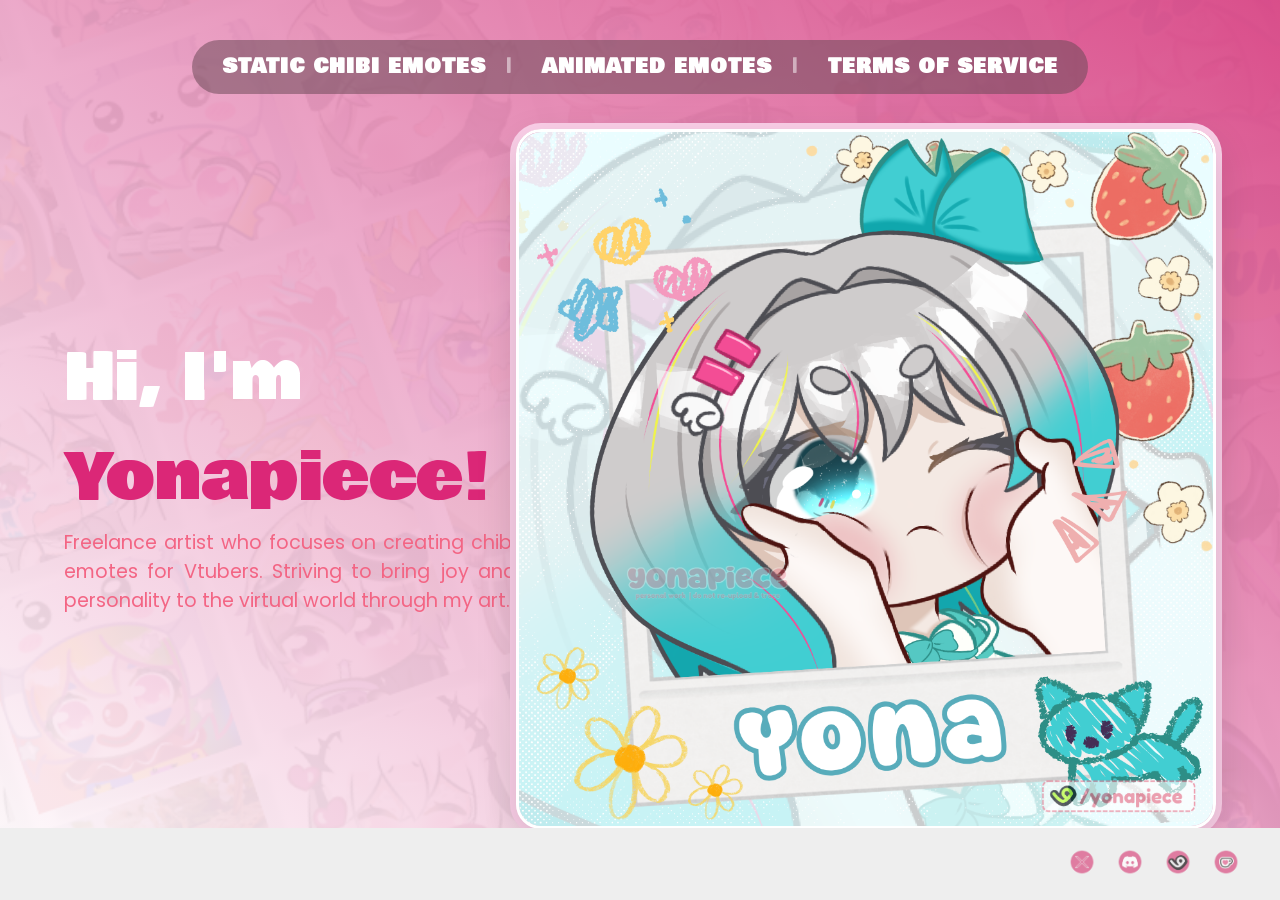
<file: index.html>
<!DOCTYPE html>
<html lang="en">
<head>
    <meta charset="UTF-8">
    <meta name="viewport" content="width=device-width, initial-scale=1.0">
    <title>Yonapiece | Portfolio</title>

    <!-- Fonts -->
    <link href="https://fonts.googleapis.com/css2?family=Bowlby+One&family=Caveat+Brush&family=Permanent+Marker&display=swap" rel="stylesheet">
    <link href="https://fonts.googleapis.com/css2?family=Poppins:wght@300;400;500&display=swap" rel="stylesheet">
    <link href="https://fonts.googleapis.com/css2?family=Fredoka:wght@400;600&display=swap" rel="stylesheet">

    <!-- CSS -->
    <link rel="stylesheet" href="style.css">
</head>

<body class="home-page"> <!-- ✅ ONLY ONE BODY -->

<!-- HEADER -->


<!-- FLOATING NAV -->
<nav class="main-nav">  
    <div class="nav-wrapper">
        <a href="static.html" class="nav-link">STATIC CHIBI EMOTES</a>
        <a href="animated.html" class="nav-link">ANIMATED EMOTES</a>
        <a href="https://docs.google.com/document/d/1c6USsTNT_i2LuzOn1C_YlSqgqIT7uOfXhsxbdtAFyUY/edit?tab=t.0#heading=h.nl8yqejasqca" class="nav-link">TERMS OF SERVICE</a>
    </div>
</nav>

<!-- HERO -->
<section class="hero">
    <div class="hero-content">
        <h1 class="hero-title">
            Hi, I'm <span class="highlight">Yonapiece!</span>
        </h1>

        <p class="hero-subtitle">
            Freelance artist who focuses on creating chibi emotes for Vtubers.
            Striving to bring joy and personality to the virtual world through my art.
        </p>
    </div>

    <div class="hero-image">
        <img src="yona.png" alt="Yonapiece Art">
    </div>
</section>
<footer class="footer">
  <div class="footer-content">
    <div class="socials">
  <a href="https://x.com/yonapiece" target="_blank">
    <img src="x.png" alt="X">
  </a>

  <a href="https://discord.com/users/1021711243515527178" target="_blank">
    <img src="dc.png" alt="Discord">
  </a>
  <a href="https://vgen.co/yonapiece" target="_blank">
    <img src="vgen.png" alt="VGEN">
  </a>
   <a href="https://ko-fi.com/yonapiece" target="_blank">
    <img src="kofi.png" alt="ko-fi">
  </a>

</div>
</footer>
</body>
</html>
</file>
<file: style.css>
* {
        margin: 0;
        padding: 0;
        box-sizing: border-box;
    }

    /* FULLSCREEN, NO SCROLL */
    html, body {
        height: 100%;
    }

    body {
        background: linear-gradient(225deg, #7A1036, #FF7EBE, #F5E0E2);
        font-family: 'Inter', sans-serif;
        color: #ffe4e6;
        overflow-x: hidden; /* 👈 ADD HERE */
    }

    /* --- Header --- */
  

    .header-right {
        display: flex;
        align-items: center;
        gap: 25px;
    }


   .home-page { 
  background:
    linear-gradient(
      to top right,
      rgba(255, 255, 255, 0.932),   /* bottom-left (start) */
      rgba(235, 165, 199, 0.945),    /* middle */
      rgba(217, 76, 137, 0.986)      /* top-right (end) */
    ),
    url("indexbg.png");
  min-height: 100vh;
  display: flex;
  flex-direction: column;

  background-size: cover;
  background-position: center;
  background-repeat: no-repeat;
}
    

     .cta-button {
        background: linear-gradient(135deg, #f0e6eb, #7c3b59);
        padding: 0.7rem 2rem;
        border-radius: 50px;
        color: white;
        text-decoration: none;
    }
    .home-page .footer {
  background-color: #eeeeee;
  padding: 20px 40px;
  margin-top: auto;
}

/* align content to right */
    .home-page .footer-content {
     display: flex;
    justify-content: flex-end;
}

/* text style */
    .home-page .footer-text {
     color: #555;
    font-size: 14px;
}


    /* --- HERO --- */
    .hero {
        display: flex;
        align-items: center;
        justify-content: space-between;
        padding: 60px 5% 20px;
        min-height: 75vh; /* PERFECT FIT */
        
    }

    .hero-content {
        flex: 1;
    }

    .hero-title {
        font-size: 4rem;
        color: #ffffff;
        font-weight: 50;
        font-family: "Bowlby One", sans-serif;;
    }

    .highlight {
        color: #db2777;
    }

    .hero-subtitle {
        color: #f36584;
        margin: 0;
        max-width: 500px;
        font-size: 1.2rem;
        margin-bottom: 20px;
        font-family: 'Poppins', sans-serif; 

        text-align: justify; /* 👈 THIS */
    }
    .hero-btns {
        display: flex;
        gap: 1rem;
    }

   .btn-primary {
        background: #f472b6;
        padding: 1rem 2rem;
        border-radius: 10px;
        color: #1a0b16;
        text-decoration: none;
        font-weight: 700;
    }

    .btn-secondary {
        border: 2px solid #db2777;
        padding: 1rem 2rem;
        border-radius: 10px;
        color: #db2777;
        text-decoration: none;
    }
    .btn-primary,
    .btn-secondary {
        position: relative;
        z-index: 60;
        cursor: pointer; /* just in case */
    }   

    /* IMAGE */
    .hero-image img {
        max-width: 700px;
        width: 100%;
        border-radius: 25px;
        border: 3px solid #ffffff;
        transition: transform 0.3s ease, box-shadow 0.3s ease;
        box-shadow: 
            0 15px 40px rgba(0, 0, 0, 0.15), /* soft shadow */
            0 0 0 6px #fbcfe8; /* pink outer frame */
        margin-right: 0px;
    }
    .hero-image img:hover {
        transform: translateY(-8px);
        box-shadow: 
            0 25px 60px rgba(0, 0, 0, 0.2),
            0 0 0 8px #f9a8d4;
    }


   .nav-item {
        text-decoration: none;
        color: #444;
        font-size: 1.2rem;
        font-weight: 600;
        font-family: 'Caveat Brush', cursive; /* 👈 THIS LINE */
        padding: 10px 20px;
        border-radius: 20px;
        background: linear-gradient(#F5E0E2, #FF7EBE);
        border: 2px solid transparent;
        transition: all 0.3s ease;
        text-align: justify;
    }
     .nav-item:hover {
        background: #f472b6;
        color: white;

        transform: translateY(-4px) scale(1.05);

        box-shadow: 0 8px 20px rgba(244, 114, 182, 0.4);
    }
   .main-nav {
        display: flex;
        justify-content: center;
        margin-top: 40px;
        
    }
    .nav-wrapper {
        display: flex;
        gap: 30px;
        align-items: center;
        background: #6b4a5788;
        padding: 12px 30px;
        border-radius: 50px;
        animation: floatNav 3s ease-in-out infinite;
        box-shadow: 0 8px 25px rgba(124, 58, 237, 0);
    }
    @keyframes floatNav {
        0% {
            transform: translateY(0);
        }
        50% {
            transform: translateY(-6px); /* goes up */
        }
        100% {
            transform: translateY(0);
        }
    }
    .nav-link {
        text-decoration: none;
        color: white;
        font-weight: 700;
        font-size: 1.2rem;
        letter-spacing: 1px;
        font-family: "Bowlby One", sans-serif;
        position: relative;
        transition: all 0.3s ease;
    }
    /* DIVIDER LINE (optional) */
     .nav-link:not(:last-child)::after {
        content: "|";
        margin-left: 20px;
        color: rgba(255,255,255,0.5);
    }
    .nav-link:hover {
        transform: translateY(-2px);
        opacity: 0.85;
    }
    .caveat-brush-regular {
    font-family: "Caveat Brush", cursive;
    font-weight: 400;
    font-style: normal;
    }

    .permanent-marker-regular {
    font-family: "Permanent Marker", cursive;
    font-weight: 400;
    font-style: normal;
    }


    .honk-font {
    font-family: "Honk", system-ui;
    font-optical-sizing: auto;
    font-weight: 400;
    font-style: normal;
    font-variation-settings:
        "MORF" 15,
        "SHLN" 50;
    }
   .home-page .socials {
  display: flex;
  gap: 20px;
  align-items: center;
}

/* icon style */
.home-page .socials img {
  width: 28px;
  transition: 0.3s ease;
  opacity: 0.7;
}

/* hover effect */
.home-page .socials img:hover {
  transform: scale(1.2);
  opacity: 1;
}
    .bowlby-one-regular {
    font-family: "Bowlby One", sans-serif;
    font-weight: 400;
    font-style: normal;
    }
    /* PAGE TITLE */
    .page-title {
        text-align: center;
        font-size: 3rem;
        margin-top: 40px;
        color: white;
        font-family: "Bowlby One", sans-serif;
    }

    /* GRID */
    .emote-grid {
        display: grid;
        grid-template-columns: repeat(auto-fit, minmax(200px, 1fr));
        gap: 30px;
        padding: 50px 10%;
    }

    /* IMAGES */
    .emote-grid img {
        width: 100%;
        border-radius: 20px;
        transition: 0.3s;
        box-shadow: 0 10px 25px rgba(0,0,0,0.2);
    }

    /* HOVER EFFECT 🔥 */
    .emote-grid img:hover {
        transform: scale(1.08) translateY(-8px);
        box-shadow: 0 20px 40px rgba(0,0,0,0.3);
    }
    /* ===== MOBILE FIX (INDEX PAGE) ===== */
@media (max-width: 768px) {

  .hero {
    flex-direction: column;
    align-items: center;
    justify-content: center;
    text-align: center;
    padding: 30px 20px;
  }

  .hero-content {
    width: 100%;
  }

  .hero-image {
    width: 100%;
    display: flex;
    justify-content: center;
    margin-top: 20px;
  }

  .hero-image img {
    width: 80%;
    max-width: 280px;
    margin: 0 auto;
    margin-top: -10px;
  }

  .hero-title {
    font-size: 2rem;
  }

  .hero-subtitle {
    font-size: 14px;
    text-align: center;
    color: #ffffff;
    text-shadow: 1px 1px 4px rgba(0, 0, 0, 0.808);
  }

  .nav-wrapper {
    flex-wrap: wrap;
    justify-content: center;
    gap: 10px;
    padding: 10px;
  }

  .nav-link {
    font-size: 12px;
  }
}

@media (max-width: 768px) {

  .nav-wrapper {
    flex-direction: column;   /* stack items */
    gap: 8px;                 /* tighter spacing */
    padding: 12px 18px;       /* smaller box */
    border-radius: 20px;      /* less pill-shaped */
  }

  .nav-link {
    font-size: 14px;          /* smaller text */
    text-align: center;
  }

  /* REMOVE the "|" divider on mobile */
  .nav-link:not(:last-child)::after {
    content: none; /* 🔥 force remove */
  }

}

@media (max-width: 768px) {

  .home-page .hero {
    flex-direction: column; /* stack */
    align-items: center;
    text-align: center;
    gap: 20px; /* 👈 controls spacing between text & image */
  }

  .home-page .hero-image img {
    margin-top: -150px;
    width: 80%;
    max-width: 300px;
  }

}




















































    /* only for static page */
    .static-page .static-only {
        justify-content: center;
        padding: 14px 40px;
    }

    /* make text bigger & centered nicely */
    .static-page .nav-link.active {
        font-size: 1.4rem;
        letter-spacing: 3px;
        cursor: pointer;
    }
    .static-page {
        background: url("yona.png") center/cover no-repeat;
        overflow-x: hidden;
        overflow-y: auto;
        min-height: 100vh;
        position: relative;
    }
    .static-page::before {
        content: "";
        position: fixed;
        inset: 0;
        background: rgba(255, 255, 255, 0.6);
        z-index: 0;/* 👈 KEY FIX */
        background: rgba(255, 255, 255, 0.6);
        pointer-events: none;
    }
    /* NORMAL size (no breaking gallery) */
.static-page .zoom-img {
  width: 60px;
  height: 60px;
  object-fit: contain;
  cursor: pointer;
  transition: transform 0.3s ease;
}

.static-page .zoom-img:hover {
  transform: scale(1.1);
}


    .static-page .site-header {
        background: transparent;
        position: relative;
        z-index: 10;
        box-shadow: none;
        border-bottom: none;
    }
    .static-page .gallery {
  display: grid;
  grid-template-columns: repeat(auto-fit, 110px);
  justify-content: center;
  gap: 25px;

  padding: 20px;
  max-width: 900px;
  margin: 0 auto; /* ✅ center properly */

  opacity: 0;
  transform: translateY(20px);
  animation: galleryFade 0.8s ease forwards;
}
    @keyframes galleryFade {
    to {
        opacity: 1;
        transform: translateY(0);
    }
    }
    .static-page .gallery img {
    width: 120px;
    height: 120px;
    align-self: center;
    border-radius: 15px;
    object-fit: cover;
    box-shadow: 0 8px 20px rgba(0, 0, 0, 0.822);
    transition: 0.3s ease;
    cursor: zoom-in;
    opacity: 0;
    transform: translateY(20px) scale(0.95);
    animation: itemFade 0.5s ease forwards;
    }
    .static-page .gallery img:nth-child(1) { animation-delay: 0.05s; }
    .static-page .gallery img:nth-child(2) { animation-delay: 0.1s; }
    .static-page .gallery img:nth-child(4) { animation-delay: 0.15s; }
    .static-page .gallery img:nth-child(5) { animation-delay: 0.2s; }
    .static-page .gallery img:nth-child(6) { animation-delay: 0.25s; }
    .static-page .gallery img:nth-child(7) { animation-delay: 0.3s; }
    .static-page .gallery img:nth-child(8) { animation-delay: 0.35s; }
    .static-page .gallery img:nth-child(9) { animation-delay: 0.4s; }
    .static-page .gallery img:nth-child(10) { animation-delay: 0.45s;}
    .static-page .gallery img:nth-child(11) { animation-delay: 0.5s; }
    .static-page .gallery img:nth-child(12) { animation-delay: 0.55s;}
    .static-page .gallery img:nth-child(13) { animation-delay: 0.6s; }
    .static-page .gallery img:nth-child(14) { animation-delay: 0.65s;}
    .static-page .gallery img:nth-child(15) { animation-delay: 0.7s;}
    .static-page .gallery img:nth-child(16) { animation-delay: 0.75s;}
    .static-page .gallery img:nth-child(17) { animation-delay: 0.8s; }
    .static-page .gallery img:nth-child(18) { animation-delay: 0.8s;}
    .static-page .gallery img:nth-child(19) { animation-delay: 0.8s;}
    .static-page .gallery img:nth-child(20) { animation-delay: 0.8s;}
    .static-page .gallery img:nth-child(21) { animation-delay: 0.8s;}
    .static-page .gallery img:nth-child(22) { animation-delay: 0.8s;}
    .static-page .gallery img:nth-child(23) { animation-delay: 0.8s; }
    .static-page .gallery img:nth-child(24) { animation-delay: 0.8s; }
    .static-page .gallery img:nth-child(25) { animation-delay: 0.8s; }
    .static-page .gallery img:nth-child(26) { animation-delay: 0.8s; }
    .static-page .gallery img:nth-child(27) { animation-delay: 0.8s; }
    .static-page .gallery img:nth-child(28) { animation-delay: 0.8s; }
    .static-page .gallery img:nth-child(29) { animation-delay: 0.8s; }
    .static-page .gallery img:nth-child(30) { animation-delay: 0.8s; }
    .static-page .gallery img:nth-child(31) { animation-delay: 0.8s; }
    .static-page .gallery img:nth-child(32) { animation-delay: 0.8s; }
    .static-page .gallery img:nth-child(33) { animation-delay: 0.8s; }
    .static-page .gallery img:nth-child(34) { animation-delay: 0.8s; }
    .static-page .gallery img:nth-child(35) { animation-delay: 0.8s; }
    .static-page .gallery img:nth-child(36) { animation-delay: 0.8s; }
    .static-page .gallery img:nth-child(37) { animation-delay: 0.8s; }



    @keyframes itemFade {
    to {
        opacity: 1;
        transform: translateY(0) scale(1);
    }
    }


    .static-page .gallery img:hover {
    transform: scale(1.08) translateY(-5px);
    box-shadow: 0 18px 40px rgba(0,0,0,0.25);
    animation-fill-mode: forwards;
    }
    .static-page .static-layout {
        display: flex;
        gap: 30px;
        padding: 20px;
        align-items: flex-start; /* 👈 important */
    }
    .static-page .side-panel {
        flex: 1;
        max-width: 350px;
        margin-left: auto;   /* keep it on the right */
        margin-right: 250px;
        margin-top: 30px;
        position: sticky;
        top: 100px;
        width: 350px;
        height: 350px;
        padding: 15px;
        border-radius: 16px;
        background: rgba(255, 255, 255, 0.6); /* softer */
        backdrop-filter: blur(12px);          /* ✨ magic */
        -webkit-backdrop-filter: blur(12px);
        color: #333; /* make text readable */
        box-shadow: 0 10px 25px rgba(0,0,0,0.15);
        overflow: hidden;
        min-height: 350px;
        display: flex;
        flex-direction: column;
        position: relative;
    }
    /* scroll box */
    .static-page .tos-box {
       
        overflow-y: auto;
        max-height: 70vh;
        background: #f9f9f9; /* 👈 subtle contrast */
        border: 1px solid rgba(0,0,0,0.08);
        border-radius: 12px;
        padding: 15px;
        padding-right: 10px;
        flex: 1;
    }

    /* clean spacing */
    .static-page .tos-box li {
        margin-bottom: 10px;
        line-height: 1.6;
        font-family: 'Poppins', sans-serif; /* clean + modern */
        font-size: 0.95rem;
        color: #444;
    }

    .static-page .tos-box strong {
        display: block;
        margin-top: 15px;
        margin-bottom: 8px;
        font-size: 1rem;
    }

    .static-page .side-panel h2 {
        margin-bottom: 10px;
        font-family: 'Bowlby One', cursive;
        font-size: 1.4rem;
        letter-spacing: 1px;
        color: #FC78B1;
    }

    /* Section titles (Inclusion, Further Details, etc.) */
    .static-page .side-panel strong {
        display: block;
        margin-top: 15px;
        margin-bottom: 5px;
        letter-spacing: 1px;
        font-family: 'Bowlby One';
        font-size: 1.3rem;
        color: #FC78B1;
    }

    /* List spacing */
    .static-page .side-panel ul {
        padding-left: 20px;
        margin-bottom: 10px;
    }

    .static-page .side-panel li {
        margin-bottom: 20px; /* space between lines */
    }


    @media (min-width: 1400px) {
        .static-page .gallery {
            max-width: 1100px;
        }

        .static-page .gallery img {
            width: 110px;
            height: 110px;
        }
    }

    /* 📱 Tablet */
    @media (max-width: 768px) {

        .static-page .gallery {
            grid-template-columns: repeat(auto-fill, 90px);
            gap: 20px;
            padding: 20px;
        }
        .static-page .gallery img {
            width: 90px;
            height: 90px;
        }
    }

    /* 📱 Small phones */
    @media (max-width: 768px) {
        .static-page .gallery {
            grid-template-columns: repeat(auto-fill, 75px);
            gap: 15px;
            padding: 15px;
        }

        .static-page .gallery img {
            width: 75px;
            height: 75px;
        }
         /* 🔥 ADD THIS PART */
  .static-page .btn-primary,
  .static-page .btn-secondary {
    padding: 0.5rem 0.8rem;
    font-size: 13px;
    }

        @media (max-width: 768px) {


  .static-page .side-panel {
    width: 100%;
    margin-top: 20px;
  }

}
    }
    /* LIGHTBOX BASE */
    .static-page #lightbox {
    position: fixed;
    top: 0;
    left: 0;
    width: 100%;
    height: 100%;

    background: rgba(0,0,0,0.6);
    backdrop-filter: blur(8px);

    display: flex;
    justify-content: center;
    align-items: center;

    opacity: 0;
    visibility: hidden;

    transition: opacity 0.3s ease, visibility 0.3s ease;

    z-index: 999;
    }

    /* SHOW STATE */
    .static-page #lightbox.active {
    opacity: 1;
    visibility: visible;
    cursor: zoom-out;
    }

    /* IMAGE */
    .static-page #lightbox img {
    width: 350px;        /* fixed size instead of huge */
    max-width: 90%;      /* responsive fallback */
    height: auto;
    filter: blur(0.5px);
    border-radius: 16px;
    box-shadow: 0 20px 50px rgba(0,0,0,0.5);

    transform: scale(0.8);
    transition: transform 0.3s ease;
    }

    /* ZOOM IN */
    .static-page #lightbox.active img {
    transform: scale(1);
    }
    .static-page .gallery-container {
    max-width: 1000px;
    margin: 20px auto;
    padding:  25px;
    background: rgba(255, 255, 255, 0.671);
    border-radius: 20px;
    box-shadow: 0 8px 20px rgba(0, 0, 0, 0.08);
    margin-left: 20px;
    }
    .static-page .tos-container {
        background: rgba(255, 255, 255, 0.95); /* 👈 MUCH clearer */
        padding: 20px;
        border-radius: 20px;

        box-shadow: 0 10px 25px rgba(0,0,0,0.15);

        height: 100%;
        overflow-y: auto; /* 👈 SCROLL INSIDE */

        backdrop-filter: blur(10px);
    }

    /* TEXT FIX */
    .static-page .tos-container h2,
    .static-page .tos-container h3,
    .static-page .tos-container li {
        color: #333; /* 👈 FIX readability */
    }

    /* optional nice scroll */
    .static-page .tos-container::-webkit-scrollbar {
        width: 6px;
    }

    .static-page .tos-container::-webkit-scrollbar-thumb {
        background: #ccc;
        border-radius: 10px;
    }
    .static-page .gallery-section {
        flex: 3;
    }
    @media (max-width: 768px) {

        .static-page .static-layout {
            flex-direction: column; /* stack vertically */
        }

        .static-page .gallery-section {
            width: 100%;
        }

        .static-page .side-panel {
            position: relative; /* ❗ remove sticky on mobile */
            top: 0;

            width: 100%;
            max-width: 100%;

            height: auto; /* no square on mobile */
            margin: 20px 0;

            border-radius: 15px;
        }

        .static-page .tos-box {
            max-height: 300px; /* still scrollable */
        }
    }
    @media (max-width: 768px) {

        .static-page .gallery {
            grid-template-columns: repeat(3, 1fr); /* 3 per row */
            gap: 10px;
        }

        .static-page .gallery img {
            width: 100%;
            height: auto;
        }
    }
    @media (max-width: 768px) {

        .static-page .site-header {
            text-align: center;
            padding: 10px;
        }

        .static-page .logo a {
            font-size: 1.2rem;
        }

        .static-page .main-nav {
            text-align: center;
        }
    }
    .static-page .modal {
  display: none;
  position: fixed;
  inset: 0;
  background: rgba(0,0,0,0.6);
  backdrop-filter: blur(8px);
  justify-content: center;
  align-items: center;
  z-index: 999;
}

.static-page .modal img {
  max-width: 400px;
  border-radius: 20px;
}
    /* MODAL BASE */
    .static-page #price-modal,
    .static-page #contact-modal {
        position: fixed;
        inset: 0;
        background: rgba(0,0,0,0.6);
        backdrop-filter: blur(8px);

        display: flex;
        justify-content: center;
        align-items: center;

        opacity: 0;
        visibility: hidden;

        transition: 0.3s ease;
        z-index: 999;
    }
    .static-page #contact-modal img:hover,
.static-page #price-modal img:hover {
    transform: scale(0.95);
    filter: drop-shadow(0 12px 25px rgba(0,0,0,0.35));
}
.static-page #contact-modal .contact-box img {
  width: 40px;
  height: 40px;
  object-fit: contain;
  gap: 20px;
}  
.static-page #contact-modal .contact-box a:nth-child(2):hover {
  box-shadow: 0 0 20px rgb(255, 0, 119); /* Discord */
}

.static-page #contact-modal .contact-box a:nth-child(3):hover {
  box-shadow: 0 0 20px rgb(253, 0, 139); /* Gmail */
}
.static-page #contact-modal .contact-box a:nth-child(1):hover {
  box-shadow: 0 0 20px rgb(252, 0, 126); /* Gmail */
}
.static-page #contact-modal .contact-box {
  display: flex;
  flex-direction: row; /* 🔥 THIS makes it vertical */
  align-items: center;   /* optional: center them */
  gap: 40px;             /* spacing between icons */
}
.static-page #contact-modal .contact-box a {
  background: white;
  padding: 15px;
  border-radius: 15px;

  display: flex;
  justify-content: center;
  align-items: center;

  width: 80px;   /* size of the box */
  height: 80px;

  box-shadow: 0 8px 20px rgba(0,0,0,0.15);
  transition: 0.3s ease;
}
    /* ACTIVE */
    .static-page #price-modal.active,
    .static-page #contact-modal.active {
        opacity: 1;
        visibility: visible;
    }

    /* PRICE IMAGE */
    .static-page #price-modal img {
        max-width: 90%;
        max-height: 90%;
        border-radius: 20px;
        box-shadow: 0 20px 50px rgba(0,0,0,0.5);
    }

    /* CONTACT BOX */
    .static-only .contact-box {
        background: white;
        padding: 30px;
        border-radius: 20px;
        display: flex;
        flex-direction: column;
        gap: 15px;
    }

    .static-page .contact-box a {
        text-decoration: none;
        font-weight: bold;
        color: #db2777;
        text-align: center;
    }
    .static-page .some-overlay-class {
        pointer-events: none;
    }
    .static-page .action-buttons {
        position: relative;
        z-index: 50; /* 🔥 ensures it's above everything */
        display: flex;
        gap: 12px;
        margin: 20px;
        flex-direction: column; /* stack nicely under TOS */
        margin-top: 20px;
        align-items: center;
    }
    .static-page .side-panel .btn-primary,
    .static-page .side-panel .btn-secondary {
        width: 100%;
        text-align: center;
    }
    .static-page .expand-btn {
        position: absolute;
        top: 10px;
        right: 10px;

        width: 35px;
        height: 35px;

        border-radius: 50%;
        border: none;

        background: rgba(255,255,255,0.8);
        cursor: pointer;
        font-size: 16px;

        box-shadow: 0 4px 10px rgba(0,0,0,0.2);
        transition: 0.2s;
    }

    .static-page .expand-btn:hover {
        transform: scale(1.1);
    }
    /* BACKDROP */
   .static-page  #tos-modal {
        position: fixed;
        inset: 0;
        background: rgba(0,0,0,0.6);
        backdrop-filter: blur(8px);

        display: flex;
        justify-content: center;
        align-items: center;

        opacity: 0;
        visibility: hidden;
        transition: 0.3s ease;
        z-index: 999;
    }

   .static-page  #tos-modal.active {
        opacity: 1;
        visibility: visible;
    }

    /* MODAL BOX */
   .static-page .tos-modal-content {
        background: #ffffff;
        color: #333; /* 🔥 FIX: makes text readable */

        width: 90%;
        max-width: 600px;
        max-height: 80vh;

        border-radius: 20px;
        padding: 25px;

        display: flex;
        flex-direction: column;
        gap: 10px;

        position: relative;
        overflow: hidden; /* prevents weird overflow */
    }

    /* SCROLL AREA */
    .static-page .tos-modal-scroll {
        overflow-y: auto;
        max-height: 65vh;

        padding-right: 10px;
    }

    /* CLOSE BUTTON */
   .static-page #close-tos {
        position: absolute;
        top: 12px;
        right: 16px;
        cursor: pointer;
        font-size: 22px;
        font-weight: bold;
        color: #ff7aa8;

        transition: 0.2s;
    }

   .static-page #close-tos:hover {
        transform: scale(1.2);
    }

    /* TEXT SPACING */
   .static-page .tos-modal-content h2 {
        margin-bottom: 10px;
    }

   .static-page .tos-modal-content strong {
        display: block;
        margin-top: 10px;
        margin-bottom: 5px;
    }

   .static-page .tos-modal-content ul {
        padding-left: 20px;
        margin-bottom: 10px;
    }

   .static-page .tos-modal-content li {
        margin-bottom: 5px;
    }
    .static-page .site-header {
        display: flex;
        align-items: center;
        justify-content: center;
        padding: 1.5rem 5%;
        border-bottom: 2px solid rgba(0,0,0,0.05);
        background: rgba(255, 255, 255, 0.726);
        color: #7A1036;
        box-shadow: 0 4px 20px rgba(0,0,0,0.08);
    }

    .static-page .header-right {
        display: flex;
        align-items: center;
        gap: 25px;
    }

    .static-page .logo {
        font-size: 3.0rem;
        font-weight: 1000;
        position: static; /* remove absolute positioning */
        transform: none;
        margin-left: -20px;
        background: none;
        padding: 0;
        border: none;
        color: #D94C8A;
        letter-spacing: 2px;
        text-transform: uppercase;
        text-shadow:none;
       
        
        
    }
    .static-page .logo a {
        text-decoration: none;
        display: inline-block;
        padding: 12px 24px;

        font-family: "Bowlby One", sans-serif;
        font-size: 3rem;
        font-weight: 400;
        color: #ffffff;

        background: linear-gradient(135deg, #000000c0, #be42be);
        border-radius: 18px;
        border: 2px solid rgba(255,255,255,0.6);

        letter-spacing: 1px;
        text-transform: uppercase;

        /* 👇 THIS is the chunky magic */
        text-shadow:
        2px 2px 0 rgba(20, 20, 20, 0.192),  /* stronger */
        4px 4px 0 rgba(0,0,0,0.4); 

        box-shadow: 0 8px 20px rgba(0,0,0,0.15);
        transition: 0.3s;
    }
    .static-page .logo a:hover {
        transform: translateY(-3px) scale(1.05);

        box-shadow: 0 15px 30px rgba(36, 1, 17, 0.4);
    }
    .static-page .cta-button {
        background: linear-gradient(135deg, #f0e6eb, #7c3b59);
        padding: 0.7rem 2rem;
        border-radius: 50px;
        color: white;
        text-decoration: none;
    }

    /* --- HERO --- */
    .static-page .hero {
        display: flex;
        align-items: center;
        justify-content: space-between;
        padding: 60px 5% 20px;
        min-height: 75vh; /* PERFECT FIT */
        
    }

    .static-page .hero-content {
        flex: 1;
    }

    .static-page .hero-title {
        font-size: 4rem;
        color: #2d0a1e;
        font-weight: 800;
        font-family: "Bowlby One", sans-serif;;
    }

    .static-page.highlight {
        color: #db2777;
    }

    .static-page .hero-subtitle {
        color: #4a1d36;
        margin: 0;
        max-width: 500px;
        font-size: 1.2rem;
        margin-bottom: 20px;
        font-family: 'Poppins', sans-serif; 

        text-align: justify; /* 👈 THIS */
    }
    .static-page .hero-btns {
        display: flex;
        gap: 1rem;
    }

    .static-page .btn-primary {
    background: #f472b6;
    padding: 0.6rem 1rem;   /* 👈 changed */
    border-radius: 10px;
    color: #1a0b16;
    text-decoration: none;
    font-weight: 700;
    font-size: 14px;        /* 👈 added */
    display: inline-block;  /* 👈 ADD */
    width: auto;            /* 👈 ADD */
    }

    .static-page .btn-secondary {
    border: 2px solid #db2777;
    padding: 0.6rem 1rem;   /* 👈 changed */
    border-radius: 10px;
    color: #db2777;
    text-decoration: none;
    font-size: 14px;        /* 👈 added */
    display: inline-block;  /* 👈 ADD */
    width: auto;            /* 👈 ADD */
    }
    .static-page .btn-primary,
    .static-page .btn-secondary {
        position: relative;
        z-index: 60;
        cursor: pointer; /* just in case */
    }
    
    .static-page .nav-item {
        text-decoration: none;
        color: #444;
        font-size: 1.2rem;
        font-weight: 600;
        font-family: 'Caveat Brush', cursive; /* 👈 THIS LINE */
        padding: 10px 20px;
        border-radius: 20px;
        background: linear-gradient(#F5E0E2, #FF7EBE);
        border: 2px solid transparent;
        transition: all 0.3s ease;
        text-align: justify;
    }
    .static-page .nav-item:hover {
        background: #f472b6;
        color: white;

        transform: translateY(-4px) scale(1.05);

        box-shadow: 0 8px 20px rgba(244, 114, 182, 0.4);
    }
   .static-page .main-nav {
        display: flex;
        justify-content: center;
        margin-top: 40px;
        
    }
    .static-page .nav-wrapper {
        display: flex;
        gap: 30px;
        align-items: center;
        background: #d94c89c7;
        padding: 12px 30px;
        border-radius: 50px;
        animation: floatNav 3s ease-in-out infinite;
        box-shadow: 0 8px 25px rgba(124, 58, 237, 0);
    }
    @keyframes floatNav {
        0% {
            transform: translateY(0);
        }
        50% {
            transform: translateY(-6px); /* goes up */
        }
        100% {
            transform: translateY(0);
        }
    }
    .static-page .nav-link {
        text-decoration: none;
        color: white;
        font-weight: 700;
        font-size: 1.2rem;
        letter-spacing: 1px;
        font-family: "Bowlby One", sans-serif;
        position: relative;
        transition: all 0.3s ease;
        cursor: pointer;
    }
    /* DIVIDER LINE (optional) */
    .static-page .nav-link:not(:last-child)::after {
        content: "|";
        margin-left: 20px;
        color: rgba(255,255,255,0.5);
    }
    .static-page .nav-link:hover {
        transform: translateY(-2px);
        opacity: 0.85;
    }
    .static-page .caveat-brush-regular {
    font-family: "Caveat Brush", cursive;
    font-weight: 400;
    font-style: normal;
    }

    .static-page .permanent-marker-regular {
    font-family: "Permanent Marker", cursive;
    font-weight: 400;
    font-style: normal;
    }


    .static-page .honk-font {
    font-family: "Honk", system-ui;
    font-optical-sizing: auto;
    font-weight: 400;
    font-style: normal;
    font-variation-settings:
        "MORF" 15,
        "SHLN" 50;
    }
   .static-page .social-icon {
  width: 40px;
  height: 40px;
  object-fit: contain;
  cursor: pointer;
  transition: transform 0.2s ease;
}

.static-page .social-icon:hover {
  transform: scale(1.2);
}
    .static-page .bowlby-one-regular {
    font-family: "Bowlby One", sans-serif;
    font-weight: 400;
    font-style: normal;
    }
    /* PAGE TITLE */
    .static-page .page-title {
        text-align: center;
        font-size: 3rem;
        margin-top: 40px;
        color: white;
        font-family: "Bowlby One", sans-serif;
    }

    /* GRID */
    .static-page .emote-grid {
        display: grid;
        grid-template-columns: repeat(auto-fit, minmax(200px, 1fr));
        gap: 30px;
        padding: 50px 10%;
    }

    /* IMAGES */
    .static-page .emote-grid img {
        width: 100%;
        border-radius: 20px;
        transition: 0.3s;
        box-shadow: 0 10px 25px rgba(0,0,0,0.2);
    }

    /* HOVER EFFECT 🔥 */
    .static-page .emote-grid img:hover {
        transform: scale(1.08) translateY(-8px);
        box-shadow: 0 20px 40px rgba(0,0,0,0.3);
    }

@media (max-width: 480px) {

  .static-page .side-panel {
    width: 100%;
    max-width: 100%;
    margin: 20px 0;
    padding: 15px;
  }

  .static-page .tos-box {
    max-height: 250px; /* 👈 control height */
    overflow-y: auto;
    font-size: 0.9rem;
    padding: 12px;
  }

  .static-page .side-panel h2 {
    font-size: 1.2rem;
    text-align: center;
  }

  .static-page .tos-box strong {
    font-size: 1rem;
  }

  .static-page .tos-box li {
    font-size: 0.85rem;
    line-height: 1.5;
  }

 .static-page .action-buttons {
    margin-top: 15px;
    display: flex;              /* 👈 ADD */
    flex-direction: column;     /* 👈 ADD */
    align-items: center;        /* 👈 ADD (centers buttons) */
    gap: 10px;
}

  .static-page .btn-primary,
  .static-page .btn-secondary {
    padding: 0.8rem;
    font-size: 0.9rem;
  }
}
.static-page .action-buttons button {
  width: fit-content !important;
  display: inline-block !important;
}
@media (max-width: 768px) {

  .static-page .contact-box {
    display: flex;
    justify-content: center;
    gap: 15px;
    flex-wrap: wrap; /* 🔥 THIS FIXES YOUR ISSUE */
  }

  .static-page .contact-box img {
    width: 55px;
    height: 55px;
  }

}

@media (max-width: 768px) {

  .static-page .nav-wrapper {
    flex-direction: column;   /* stack items */
    gap: 8px;                 /* tighter spacing */
    padding: 12px 18px;       /* smaller box */
    border-radius: 20px;      /* less pill-shaped */
  }

  .static-page .nav-link {
    font-size: 14px;          /* smaller text */
    text-align: center;
  }

  /* REMOVE the "|" divider on mobile */
   .static-page .nav-link:not(:last-child)::after {
    content: none; /* 🔥 force remove */
  }

}






















































/* only for animated page */
.animated-page .static-only {
        justify-content: center;
        padding: 14px 40px;
    }

    /* make text bigger & centered nicely */
    .animated-page .nav-link.active {
        font-size: 1.4rem;
        letter-spacing: 3px;
        cursor: pointer;
    }
    .animated-page {
        background: url("yona.png") center/cover no-repeat;
        overflow-x: hidden;
        overflow-y: auto;
        min-height: 100vh;
        position: relative;
    }
    .animated-page::before {
        content: "";
        position: fixed;
        inset: 0;
        background: rgba(255, 255, 255, 0.6);
        z-index: 0;
        background: rgba(255, 255, 255, 0.6);
        pointer-events: none;
    }
    /* NORMAL size (no breaking gallery) */
.animated-page .zoom-img {
  width: 60px;
  height: 60px;
  object-fit: contain;
  cursor: pointer;
  transition: transform 0.3s ease;
}

.animated-page .zoom-img:hover {
  transform: scale(1.1);
}


    .animated-page .site-header {
        background: transparent;
        position: relative;
        z-index: 10;
        box-shadow: none;
        border-bottom: none;
    }
  .animated-page .gallery {
    display: grid;
    grid-template-columns: repeat(auto-fit, minmax(110px, 1fr));
    justify-content: center;
    gap: 30px;

    align-items: start; /* ✅ allows height to grow */

    padding: 20px;
    max-width: 900px;
    margin: 0 auto;

    opacity: 0;
    transform: translateY(20px);
    animation: galleryFade 0.8s ease forwards;
}               
    @keyframes galleryFade {
    to {
        opacity: 1;
        transform: translateY(0);
    }     
    }

    .animated-page .gallery img {
    width: 120px;
    height: 120px;
    align-self: center;
    border-radius: 15px;
    object-fit: cover;
   box-shadow: 0 4px 10px rgba(0,0,0,0.3);
    transition: 0.3s ease;
    cursor: zoom-in;
    will-change: transform;
    }

    .animated-page .gallery img:hover {
    transform: scale(1.08) translateY(-5px);
    box-shadow: 0 18px 40px rgba(0,0,0,0.25);
    animation-fill-mode: forwards;
    }

    .animated-page .static-layout {
        display: flex;
        gap: 30px;
        padding: 20px;
        align-items: flex-start;
    }
    .animated-page .side-panel {
        flex: 1;
        max-width: 350px;
        margin-left: auto;
        margin-right: 250px;
        margin-top: -700px;
        position: sticky;
        top: 100px;
        width: 350px;
        height: 350px;
        padding: 15px;
        border-radius: 16px;
        background: rgba(255, 255, 255, 0.6);
        backdrop-filter: blur(12px);
        -webkit-backdrop-filter: blur(12px);
        color: #333;
        box-shadow: 0 10px 25px rgba(0,0,0,0.15);
        overflow: hidden;
        min-height: 350px;
        display: flex;
        flex-direction: column;
        position: relative;
    }

    .animated-page .tos-box {
        height: 70vh;
        overflow-y: auto;
        background: #f9f9f9;
        border: 1px solid rgba(0,0,0,0.08);
        border-radius: 12px;
        padding: 15px;
        padding-right: 10px;
        flex: 1;
        -webkit-overflow-scrolling: touch;;
    }
    

    .animated-page .tos-box li {
        margin-bottom: 10px;
        line-height: 1.6;
        font-family: 'Poppins', sans-serif;
        font-size: 0.95rem;
        color: #444;
    }

    .animated-page .tos-box strong {
        display: block;
        margin-top: 15px;
        margin-bottom: 8px;
        font-size: 1rem;
    }

    .animated-page .side-panel h2 {
        margin-bottom: 10px;
        font-family: 'Bowlby One', cursive;
        font-size: 1.4rem;
        letter-spacing: 1px;
        color: #FC78B1;

    }

    .animated-page .side-panel strong {
        display: block;
        margin-top: 15px;
        margin-bottom: 5px;
        letter-spacing: 1px;
        font-family: 'Bowlby One';
        font-size: 1.3rem;
        color: #FC78B1;
    }

    .animated-page .side-panel ul {
        padding-left: 20px;
        margin-bottom: 10px;
    }

    .animated-page .side-panel li {
        margin-bottom: 20px;
    }


    .animated-page #lightbox {
    position: fixed;
    top: 0;
    left: 0;
    width: 100%;
    height: 100%;

    background: rgba(0,0,0,0.6);
    backdrop-filter: blur(8px);

    display: flex;
    justify-content: center;
    align-items: center;

    opacity: 0;
    visibility: hidden;

    transition: opacity 0.3s ease, visibility 0.3s ease;

    z-index: 999;
    }

    .animated-page #lightbox.active {
    opacity: 1;
    visibility: visible;
    cursor: zoom-out;
    }

    .animated-page #lightbox img {
    width: 350px;
    max-width: 90%;
    height: auto;
    filter: blur(0.5px);
    border-radius: 16px;
    box-shadow: 0 20px 50px rgba(0,0,0,0.5);

    transform: scale(0.8);
    transition: transform 0.3s ease;
    }

    .animated-page #lightbox.active img {
    transform: scale(1);
    }

    .animated-page .gallery-container {
    max-width: 1000px;
    width: 100;
    margin: 50px;
    padding:  25px;
    background: rgba(255, 255, 255, 0.671);
    border-radius: 20px;
    box-shadow: 0 8px 20px rgba(0, 0, 0, 0.08);
    margin-left: 20px;
    }

    .animated-page .tos-container {
        background: rgba(255, 255, 255, 0.95);
        padding: 20px;
        border-radius: 20px;

        box-shadow: 0 10px 25px rgba(0,0,0,0.15);

        height: 100%;
        overflow-y: auto;

        backdrop-filter: blur(10px);
    }

    .animated-page .tos-container h2,
    .animated-page .tos-container h3,
    .animated-page .tos-container li {
        color: #333;
    }

    .animated-page .tos-container::-webkit-scrollbar {
        width: 6px;
    }

    .animated-page .tos-container::-webkit-scrollbar-thumb {
        background: #ccc;
        border-radius: 10px;
    }

    .animated-page .gallery-section {
        flex: 3;
    }

    

    .animated-page .modal {
  display: none;
  position: fixed;
  inset: 0;
  background: rgba(0,0,0,0.6);
  backdrop-filter: blur(8px);
  justify-content: center;
  align-items: center;
  z-index: 999;
}

.animated-page .modal img {
  max-width: 400px;
  border-radius: 20px;
}
/* MODAL BASE */
.animated-page #price-modal,
.animated-page #contact-modal {
    position: fixed;
    inset: 0;
    background: rgba(0,0,0,0.6);
    backdrop-filter: blur(8px);

    display: flex;
    justify-content: center;
    align-items: center;

    opacity: 0;
    visibility: hidden;

    transition: 0.3s ease;
    z-index: 999;
}

.animated-page #contact-modal img:hover,
.animated-page #price-modal img:hover {
    transform: scale(0.95);
    filter: drop-shadow(0 12px 25px rgba(0,0,0,0.35));
}

.animated-page #contact-modal .contact-box img {
  width: 40px;
  height: 40px;
  object-fit: contain;
  gap: 20px;
}  

.animated-page #contact-modal .contact-box a:nth-child(2):hover {
  box-shadow: 0 0 20px rgb(255, 0, 119); /* Discord */
}

.animated-page #contact-modal .contact-box a:nth-child(3):hover {
  box-shadow: 0 0 20px rgb(253, 0, 139); /* Gmail */
}

.animated-page #contact-modal .contact-box a:nth-child(1):hover {
  box-shadow: 0 0 20px rgb(252, 0, 126); /* Gmail */
}

.animated-page #contact-modal .contact-box {
  display: flex;
  flex-direction: row; /* 🔥 THIS makes it vertical */
  align-items: center;
  gap: 40px;
}

.animated-page #contact-modal .contact-box a {
  background: white;
  padding: 15px;
  border-radius: 15px;

  display: flex;
  justify-content: center;
  align-items: center;

  width: 80px;
  height: 80px;

  box-shadow: 0 8px 20px rgba(0,0,0,0.15);
  transition: 0.3s ease;
}

/* ACTIVE */
.animated-page #price-modal.active,
.animated-page #contact-modal.active {
    opacity: 1;
    visibility: visible;
}

/* PRICE IMAGE */
.animated-page #price-modal img {
    max-width: 90%;
    max-height: 90%;
    border-radius: 20px;
    box-shadow: 0 20px 50px rgba(0,0,0,0.5);
}

/* CONTACT BOX */
.static-only .contact-box {
    background: white;
    padding: 30px;
    border-radius: 20px;
    display: flex;
    flex-direction: column;
    gap: 15px;
}

.animated-page .contact-box a {
    text-decoration: none;
    font-weight: bold;
    color: #db2777;
    text-align: center;
}

.animated-page .some-overlay-class {
    pointer-events: none;
}

.animated-page .action-buttons {
    position: relative;
    z-index: 50;
    display: flex;
    gap: 12px;
    margin: 20px;
    flex-direction: column;

    align-items: center;
    margin-top: 20px;
}

.animated-page .side-panel .btn-primary,
.animated-page .side-panel .btn-secondary {
    width: 100%;
    text-align: center;
}

.animated-page .expand-btn {
    position: absolute;
    top: 10px;
    right: 10px;

    width: 35px;
    height: 35px;

    border-radius: 50%;
    border: none;

    background: rgba(255,255,255,0.8);
    cursor: pointer;
    font-size: 16px;

    box-shadow: 0 4px 10px rgba(0,0,0,0.2);
    transition: 0.2s;
}

.animated-page .expand-btn:hover {
    transform: scale(1.1);
}

/* BACKDROP */
.animated-page #tos-modal {
    position: fixed;
    inset: 0;
    background: rgba(0,0,0,0.6);
    backdrop-filter: blur(8px);

    display: flex;
    justify-content: center;
    align-items: center;

    opacity: 0;
    visibility: hidden;
    transition: 0.3s ease;
    z-index: 999;
}

.animated-page #tos-modal.active {
    opacity: 1;
    visibility: visible;
}

/* MODAL BOX */
.animated-page .tos-modal-content {
    background: #ffffff;
    color: #333;

    width: 90%;
    max-width: 600px;
    max-height: 80vh;

    border-radius: 20px;
    padding: 25px;

    display: flex;
    flex-direction: column;
    gap: 10px;

    position: relative;
    overflow: hidden;
}

/* SCROLL AREA */
.animated-page .tos-modal-scroll {
    overflow-y: auto;
    max-height: 65vh;
    padding-right: 10px;
}

/* CLOSE BUTTON */
.animated-page #close-tos {
    position: absolute;
    top: 12px;
    right: 16px;
    cursor: pointer;
    font-size: 22px;
    font-weight: bold;
    color: #ff7aa8;
    transition: 0.2s;
}

.animated-page #close-tos:hover {
    transform: scale(1.2);
}

/* TEXT SPACING */
.animated-page .tos-modal-content h2 {
    margin-bottom: 10px;
}

.animated-page .tos-modal-content strong {
    display: block;
    margin-top: 10px;
    margin-bottom: 5px;
}

.animated-page .tos-modal-content ul {
    padding-left: 20px;
    margin-bottom: 10px;
}

.animated-page .tos-modal-content li {
    margin-bottom: 5px;
}

.animated-page .site-header {
    display: flex;
    align-items: center;
    justify-content: center;
    padding: 1.5rem 5%;
    border-bottom: 2px solid rgba(0,0,0,0.05);
    background: rgba(255, 255, 255, 0.726);
    color: #7A1036;
    box-shadow: 0 4px 20px rgba(0,0,0,0.08);
}

.animated-page .header-right {
    display: flex;
    align-items: center;
    gap: 25px;
}

.animated-page .logo {
    font-size: 3.0rem;
    font-weight: 1000;
    position: static;
    transform: none;
    margin-left: -20px;
    background: none;
    padding: 0;
    border: none;
    color: #D94C8A;
    letter-spacing: 2px;
    text-transform: uppercase;
    text-shadow:none;
}

.animated-page .logo a {
    text-decoration: none;
    display: inline-block;
    padding: 12px 24px;

    font-family: "Bowlby One", sans-serif;
    font-size: 3rem;
    font-weight: 400;
    color: #ffffff;

    background: linear-gradient(135deg, #000000c0, #be42be);
    border-radius: 18px;
    border: 2px solid rgba(255,255,255,0.6);

    letter-spacing: 1px;
    text-transform: uppercase;

    text-shadow:
    2px 2px 0 rgba(20, 20, 20, 0.192),
    4px 4px 0 rgba(0,0,0,0.4); 

    box-shadow: 0 8px 20px rgba(0,0,0,0.15);
    transition: 0.3s;
}
.animated-page .logo a:hover {
    transform: translateY(-3px) scale(1.05);

    box-shadow: 0 15px 30px rgba(36, 1, 17, 0.4);
}
.animated-page .cta-button {
    background: linear-gradient(135deg, #f0e6eb, #7c3b59);
    padding: 0.7rem 2rem;
    border-radius: 50px;
    color: white;
    text-decoration: none;
}

/* --- HERO --- */
.animated-page .hero {
    display: flex;
    align-items: center;
    justify-content: space-between;
    padding: 60px 5% 20px;
    min-height: 75vh; /* PERFECT FIT */
    
}

.animated-page .hero-content {
    flex: 1;
}

.animated-page .hero-title {
    font-size: 4rem;
    color: #2d0a1e;
    font-weight: 800;
    font-family: "Bowlby One", sans-serif;;
}

.animated-page.highlight {
    color: #db2777;
}

.animated-page .hero-subtitle {
    color: #4a1d36;
    margin: 0;
    max-width: 500px;
    font-size: 1.2rem;
    margin-bottom: 20px;
    font-family: 'Poppins', sans-serif; 

    text-align: justify; /* 👈 THIS */
}
.animated-page .hero-btns {
    display: flex;
    gap: 1rem;
}

.animated-page .btn-primary {
    background: #f472b6;
    padding: 0.6rem 1rem;
    font-size: 14px;
    border-radius: 10px;
    color: #1a0b16;
    text-decoration: none;
    font-weight: 700;
}

.animated-page .btn-secondary {
    border: 2px solid #db2777;
    padding: 0.6rem 1rem;
    font-size: 14px;
    border-radius: 10px;
    color: #db2777;
    text-decoration: none;
}
.animated-page .btn-primary,
.animated-page .btn-secondary {
    position: relative;
    z-index: 60;
    cursor: pointer;

    display: inline-flex;      /* 👈 ADD */
    align-items: center;       /* 👈 ADD */
    justify-content: center;   /* 👈 ADD */
}

.animated-page .nav-item {
    text-decoration: none;
    color: #444;
    font-size: 1.2rem;
    font-weight: 600;
    font-family: 'Caveat Brush', cursive; /* 👈 THIS LINE */
    padding: 10px 20px;
    border-radius: 20px;
    background: linear-gradient(#F5E0E2, #FF7EBE);
    border: 2px solid transparent;
    transition: all 0.3s ease;
    text-align: justify;
}
.animated-page .nav-item:hover {
    background: #f472b6;
    color: white;

    transform: translateY(-4px) scale(1.05);

    box-shadow: 0 8px 20px rgba(244, 114, 182, 0.4);
}
.animated-page .main-nav {
    display: flex;
    justify-content: center;
    margin-top: 40px;
    
}
.animated-page .nav-wrapper {
    display: flex;
    gap: 30px;
    align-items: center;
    background: #d94c89c7;
    padding: 12px 30px;
    border-radius: 50px;
    animation: floatNav 3s ease-in-out infinite;
    box-shadow: 0 8px 25px rgba(124, 58, 237, 0);
}
@keyframes floatNav {
    0% {
        transform: translateY(0);
    }
    50% {
        transform: translateY(-6px); /* goes up */
    }
    100% {
        transform: translateY(0);
    }
}
.animated-page .nav-link {
    text-decoration: none;
    color: white;
    font-weight: 700;
    font-size: 1.2rem;
    letter-spacing: 1px;
    font-family: "Bowlby One", sans-serif;
    position: relative;
    transition: all 0.3s ease;
    cursor: pointer;
}
/* DIVIDER LINE (optional) */
.animated-page .nav-link:not(:last-child)::after {
    content: "|";
    margin-left: 20px;
    color: rgba(255,255,255,0.5);
}
.animated-page .nav-link:hover {
    transform: translateY(-2px);
    opacity: 0.85;
}
.animated-page .caveat-brush-regular {
    font-family: "Caveat Brush", cursive;
    font-weight: 400;
    font-style: normal;
}

.animated-page .permanent-marker-regular {
    font-family: "Permanent Marker", cursive;
    font-weight: 400;
    font-style: normal;
}

.animated-page .honk-font {
    font-family: "Honk", system-ui;
    font-optical-sizing: auto;
    font-weight: 400;
    font-style: normal;
    font-variation-settings:
        "MORF" 15,
        "SHLN" 50;
}

.animated-page .social-icon {
    width: 40px;
    height: 40px;
    object-fit: contain;
    cursor: pointer;
    transition: transform 0.2s ease;
}

.animated-page .social-icon:hover {
    transform: scale(1.2);
}

.animated-page .bowlby-one-regular {
    font-family: "Bowlby One", sans-serif;
    font-weight: 400;
    font-style: normal;
}

/* PAGE TITLE */
.animated-page .page-title {
    text-align: center;
    font-size: 3rem;
    margin-top: 40px;
    color: white;
    font-family: "Bowlby One", sans-serif;
}

/* GRID */
.animated-page .emote-grid {
    display: grid;
    grid-template-columns: repeat(auto-fit, minmax(200px, 1fr));
    gap: 30px;
    padding: 50px 10%;
}

/* IMAGES */
.animated-page .emote-grid img {
    width: 100%;
    border-radius: 20px;
    transition: 0.3s;
    box-shadow: 0 10px 25px rgba(0,0,0,0.2);
}

/* HOVER EFFECT 🔥 */
.animated-page .emote-grid img:hover {
    transform: scale(1.08) translateY(-8px);
    box-shadow: 0 20px 40px rgba(0,0,0,0.3);
}
@media (max-width: 480px) {

  .animated-page .side-panel {
    width: 100%;
    max-width: 100%;
    margin: 20px 0;
    padding: 15px;
  }

  .animated-page .tos-box {
    max-height: 250px; /* 👈 control height */
    overflow-y: auto;
    font-size: 0.9rem;
    padding: 12px;
  }

  .animated-page .side-panel h2 {
    font-size: 1.2rem;
    text-align: center;
  }

  .animated-page .tos-box strong {
    font-size: 1rem;
  }

  .animated-page .tos-box li {
    font-size: 0.85rem;
    line-height: 1.5;
  }

  .animated-page .action-buttons {
    margin-top: 15px;
    gap: 10px;
  }

  .animated-page .btn-primary,
  .animated-page .btn-secondary {
    width: 100%;
    padding: 0.8rem;
    font-size: 0.9rem;
  }
}

.animated-page .emote-item {
    width: 110px;
    height: auto; /* ✅ allow text below */
    
    display: flex;
    flex-direction: column;
    align-items: center;
}

.animated-page .emote-item img {
  width: 100%;
  height: 100%;
  object-fit: cover;
  border-radius: 15px;
}
.animated-page .emote-item {
  position: relative; /* 👈 REQUIRED for positioning text */
}

.animated-page .emote-name {
    position: static; /* ❗ remove absolute */

    display: inline;
    text-align: center;

    margin-top: 8px; /* space between image and text */

    background: #6b4a57ad;
    color: white;

    font-size: 12px;
    padding: 4px 8px;
    border-radius: 10px;

    width: fit-content;
    margin-left: auto;
    margin-right: auto;
}


/* ✨ show on hover */
.animated-page .emote-item:hover .emote-name {
  opacity: 1;
  top: -18px; /* little float animation */
}

.emote-price {
    display: inline-block;
    margin-left: 6px;
    color: white; /* yours is too light right now */
    font-weight: 600;
     background: #6b4a57ad;
      font-size: 12px;
    padding: 4px 8px;
    border-radius: 10px;
}

.animated-page .floating-note {
  position: absolute; /* or fixed if you want it always visible */

  top: 670px;
  right: 290px;
  width: 260px;
  background: rgba(255, 255, 255, 0.356);
  backdrop-filter: blur(10px);
  padding: 12px;
  border-radius: 12px;

  font-size: 15px;
  text-align: center;
  color: #444;

  box-shadow: 0 8px 20px rgba(0,0,0,0.15);

  z-index: 9999; /* ensure it's above everything */
}


.animated-page .action-buttons button {
  width: fit-content !important;
  display: inline-flex!important;
  min-width: unset !important;   /* 👈 THIS is the missing piece */
  justify-content: center;
  align-items: center;
}

@media (max-width: 768px) {

  .animated-page .contact-box {
    display: flex;
    justify-content: center;
    gap: 15px;
    flex-wrap: wrap; /* 🔥 THIS FIXES YOUR ISSUE */
  }

  .animated-page .contact-box img {
    width: 55px;
    height: 55px;
  }

}

@media (max-width: 768px) {

  .animated-page .nav-wrapper {
    flex-direction: column;   /* stack items */
    gap: 8px;                 /* tighter spacing */
    padding: 12px 18px;       /* smaller box */
    border-radius: 20px;      /* less pill-shaped */
  }

  .animated-page .nav-link {
    font-size: 14px;          /* smaller text */
    text-align: center;
  }

  /* REMOVE the "|" divider on mobile */
   .animated-page .nav-link:not(:last-child)::after {
    content: none; /* 🔥 force remove */
  }

}

   /* ===== DESKTOP LARGE ===== */
/* ===== DESKTOP LARGE ===== */
@media (min-width: 1400px) {

  .animated-page .gallery {
    max-width: 1100px;
  }

  .animated-page .gallery img {
    width: 110px;
    height: 110px;
  }

}


/* ===== TABLET & MOBILE ===== */
@media (max-width: 768px) {

  /* ===== HEADER FIX (ONLY SIZE, NOT LAYOUT) ===== */
  .animated-page .site-header {
    padding: 10px 0;
  }

  .animated-page .logo a {
    font-size: 1.4rem;
    padding: 8px 16px;
  }

  /* NAV (keep clean, not oversized) */
  .animated-page .nav-wrapper {
    flex-direction: column;
    gap: 6px;
    padding: 10px 14px;
    border-radius: 18px;
  }

  .animated-page .nav-link {
    font-size: 13px;
    text-align: center;
  }

  .animated-page .nav-link:not(:last-child)::after {
    content: none;
  }

  /* ===== LAYOUT (SAFE STACK, NO HEADER BREAK) ===== */
  .animated-page .static-layout {
    display: flex;
    flex-direction: column;
  }

  .animated-page .gallery-section {
    width: 100%;
  }

  .animated-page .side-panel {
    position: relative;
    width: 100%;
    max-width: 100%;
    height: auto;
    margin: 15px 0;
    border-radius: 15px;
  }

  /* ===== GALLERY (REAL FIX) ===== */
  .animated-page .gallery {
    display: grid;
    grid-template-columns: repeat(3, 1fr) !important;
    gap: 12px;
    padding: 0 16px;
    max-width: 100%;
  }

  .animated-page .gallery img {
    width: 100%;
    height: auto;
    aspect-ratio: 1 / 1;
    object-fit: cover;
  }

  /* ===== CONTACT ICONS ===== */
  .animated-page .contact-box {
    display: flex;
    justify-content: center;
    gap: 12px;
    flex-wrap: wrap;
  }

  .animated-page .contact-box img {
    width: 50px;
    height: 50px;
  }

  /* ===== FLOATING NOTE FIX ===== */
  .animated-page .floating-note {
    position: static !important;
    width: 100%;
    margin-top: 12px;
  }

}
</file>
